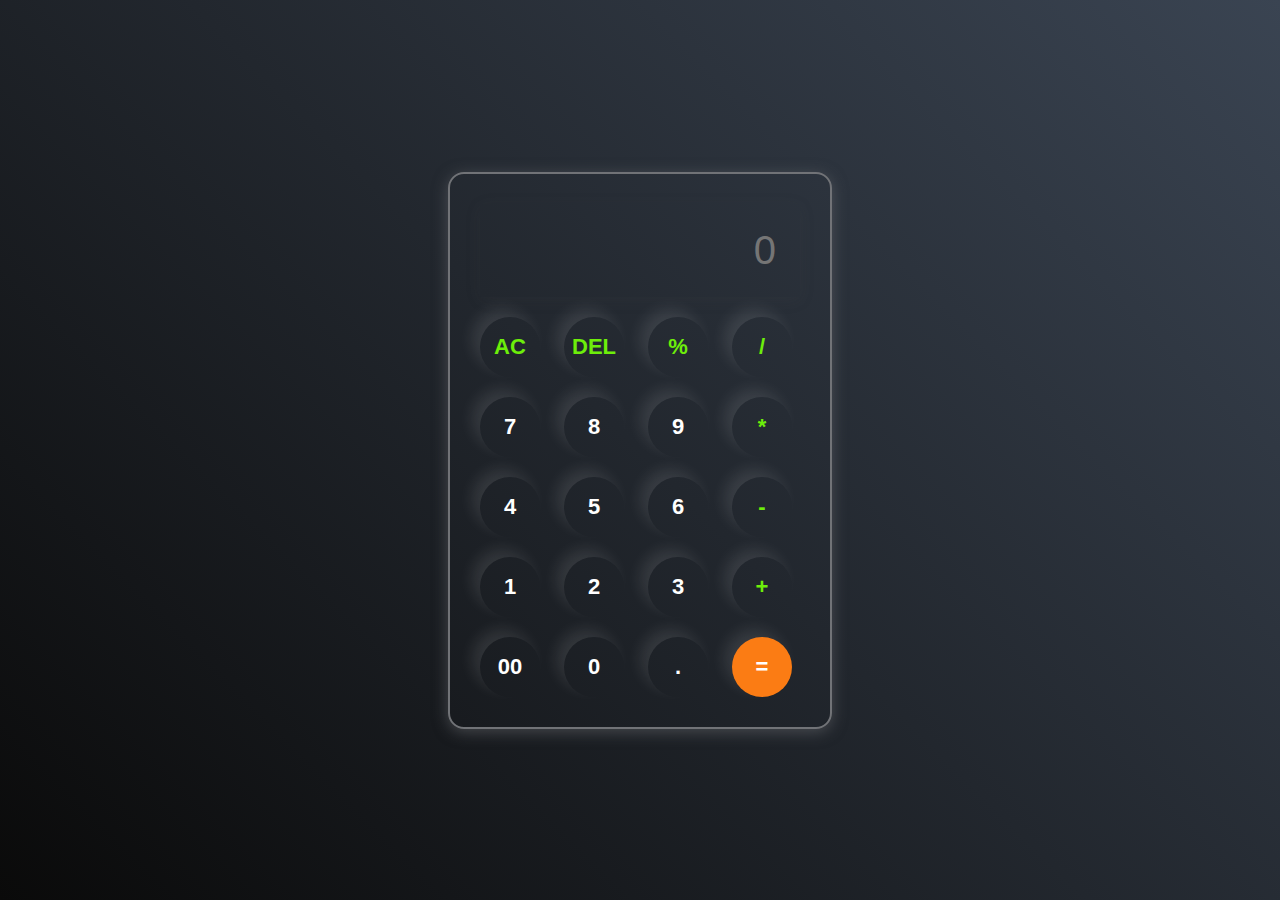
<file: index.html>
<!DOCTYPE html>
<html lang="en">
<head>
    <meta charset="UTF-8">
    <meta name="viewport" content="width=device-width, initial-scale=1.0">
    <title>Calculator | Javascript project</title>
    <link rel="stylesheet"href="./style.css">
</head>
<body>
    <div class="calculator">
        <input type="text"placeholder="0" id="inputBox">
        <div>
            <button  class="operator">AC</button>
            <button  class="operator">DEL</button>
            <button  class="operator">%</button>
            <button  class="operator">/</button>
           </div>
             <div>
            <button>7</button>
            <button>8</button>
            <button>9</button>
            <button  class="operator">*</button>
           </div>
             <div>
            <button>4</button>
            <button>5</button>
            <button>6</button>
            <button  class="operator">-</button>
           </div>
             <div>
            <button>1</button>
            <button>2</button>
            <button>3</button>
            <button class="operator">+</button>
           </div>
             <div>
            <button>00</button>
            <button>0</button>
            <button>.</button>
            <button class="equalBtn">=</button>
           </div>
    </div>
    <script src="./app.js"/>
</body>
</html>
</file>
<file: style.css>
*{
    margin:0;
    padding:0;
    box-sizing: border-box;

}
body{
    width:100%;
    height:100vh;
    display: flex;
    justify-content: center;
    align-items: center;
    background:linear-gradient(45deg ,#0a0a0a,#3a4452);
}
.calculator{
    border: 2px solid #717377;
    padding:20px;
    border-radius: 16px;
    background-color: transparent;
    box-shadow: 0px 3px 15px rgba(113,115,119,0.5);
    -webkit-border-radius: 16px;
    -moz-border-radius: 16px;
    -ms-border-radius: 16px;
    -o-border-radius: 16px;
}
input{
    width:320px;
    border: none;
    padding:24px;
    margin:10px;
    background-color: transparent;
    box-shadow:0px 3px 15px rgba(84,84,84,0.1);
    font-size: 40px;
    text-align: right;
    cursor: pointer;
    color:#fff;
}
input:placeholder{
    color:#fff;
}
button{
    border: none;
    width:60px;
    height:60px;
    margin:10px;
    border-radius: 50%;
    background-color: transparent;
    -webkit-border-radius: 50%;
    -moz-border-radius: 50%;
    -ms-border-radius: 50%;
    -o-border-radius: 50%;
    color:#fff;
    box-shadow:-8px -8px 15px rgba(255,255,255,0.1) ;
    font-size: 22px;
    cursor: pointer;
    font-weight: bolder;
}
.equalBtn{
background-color: #fb7c14;
}
.operator{
    color:#6dee0a;
}
</file>
